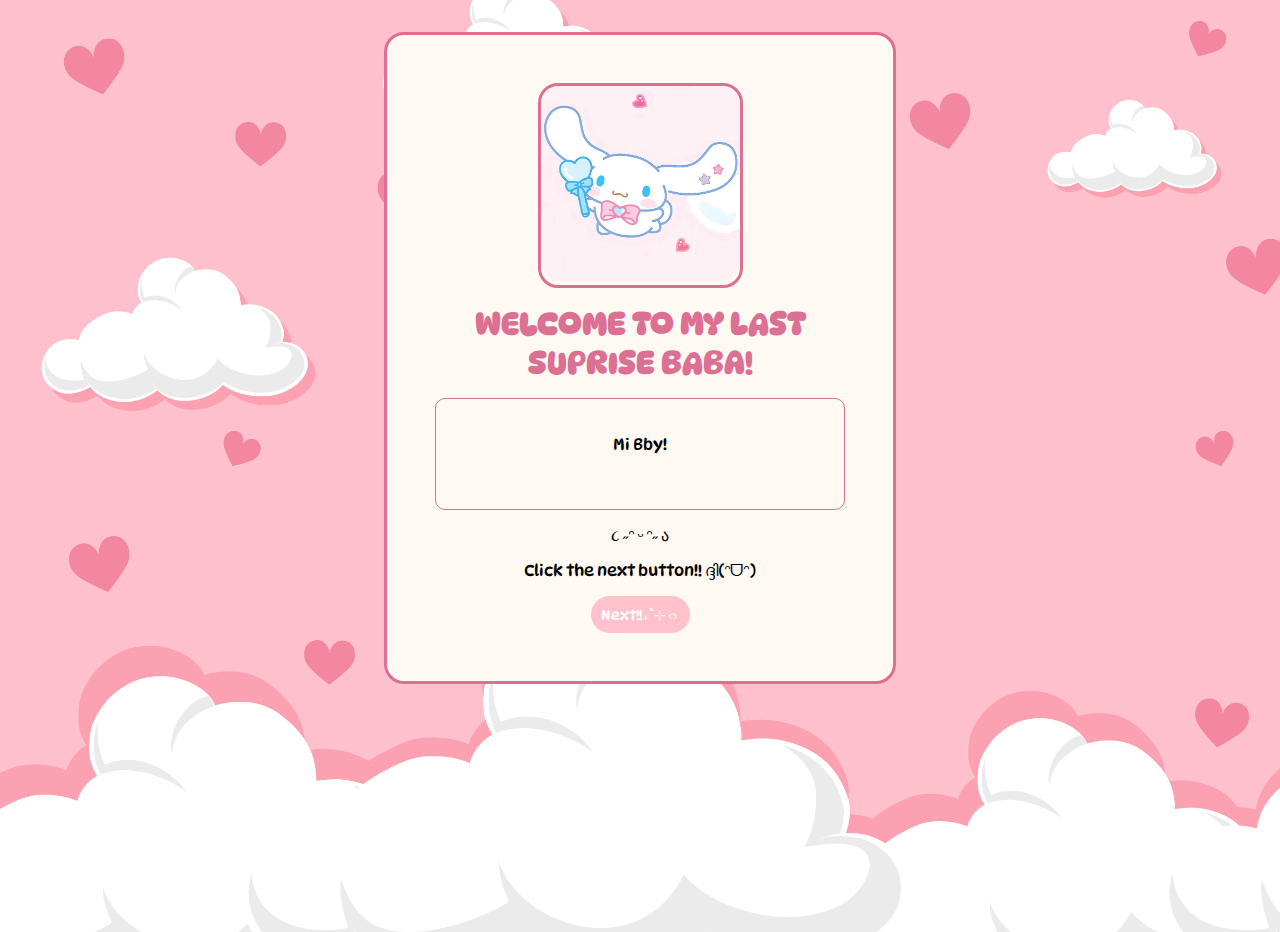
<file: index.html>
<!DOCTYPE html>
<html lang="en">
<head>
    <meta charset="UTF-8">
    <meta name="viewport" content="width=device-width, initial-scale=1.0">
    <title>lock page</title>
    <link rel="stylesheet" href="styles.css">
</head>
<body>
    <div class="mainContainer">
        <div class="imgContainer">
            <img src="imgs/7462814706cae477ba9b4541bc486c58.jpg">
        </div>

        <h1>WELCOME TO MY LAST SUPRISE BABA!</h1>
        <div class="textContainer">
            <p>Mi Bby!</p><br>
        </div>

        <p> ૮ ˶ᵔ ᵕ ᵔ˶ ა </p>
        <p>Click the next button!! ദ്ദി(ᵔᗜᵔ)</p>

        <button><a href="Lock/index.html">Next!!₊˚⊹ᰔ</a</button>
    </div>

</body>
</html>
</file>
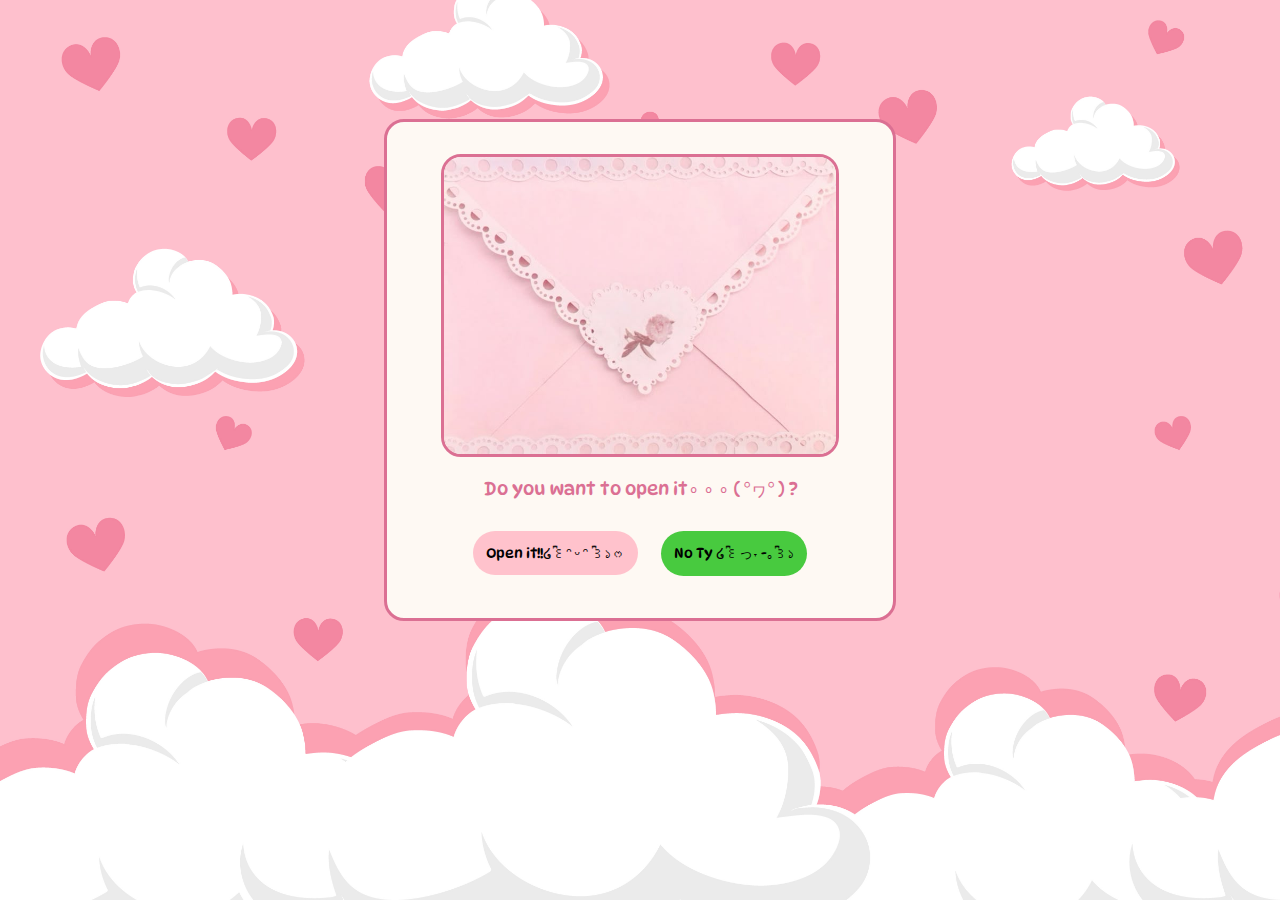
<file: Lock/index.html>
<!DOCTYPE html>
<html lang="en">
<head>
    <meta charset="UTF-8">
    <meta name="viewport" content="width=device-width, initial-scale=1.0">
    <title>2nd lock</title>
    <link rel="stylesheet" href="styles.css">
</head>
<body>
    <div class="mainContainer">
        <div id="firstView">
            <div class="imgContainer">
              <img src="../imgs/287b342cab7144224f35abc160c6b19b.jpg" />
            </div>
            <div class="textContainer">
              <p>Do you want to open it∘ ∘ ∘ ( °ヮ° ) ?</p>
            </div>
            <button onclick="openIt()">Open it!!໒꒰ྀིᵔ ᵕ ᵔ ꒱ྀི১ᰔ</button>
            <button onclick="showSecondView()">No Ty ໒꒰ྀིっ˕ -｡꒱ྀི১</button>
        </div>

        <div id="secondView" class="hidden">
            <div class="imgContainer">
              <img src="../imgs/83ebc2df9ed2c3cbfceccb77a3f7a17f.jpg" />
            </div>
            <p>Awh... Let's go over that one more time. Please? (╥‸╥)</p>
            <button onclick="goBack()">Okay..?</button>
        </div>

    <script src="index.js"></script>
</body>
</html>
</file>
<file: styles.css>
@import url('https://fonts.googleapis.com/css2?family=Figtree:ital,wght@0,300..900;1,300..900&display=swap');
@import url('https://fonts.googleapis.com/css2?family=DynaPuff:wght@400..700&display=swap');
@import url('https://fonts.googleapis.com/css2?family=Leckerli+One&family=Lexend:wght@100..900&display=swap');

*{
    box-sizing: border-box;
    margin: 0;
    padding: 0;
    font-family: "DynaPuff", sans-serif;
}

body{
    background-image: url('imgs/pinkbg.jpg');
    background-repeat: no-repeat;
    background-size: cover;
    width: 100vw;
    height: 100vh;
}

.mainContainer{
    background-color: rgb(254, 249, 243);
    margin: 2rem auto;
    width: 40%;
    height: auto;
    border: 3px solid palevioletred;
    border-radius: 20px;
    padding: 3rem;
    text-align: center;
}

.imgContainer{
    margin: auto;
    width: 50%;
    border: 3px solid palevioletred;
    border-radius: 20px;
}

.imgContainer img{
    width: 100%;
    border-radius: 20px;
}

h1{
    color: palevioletred;
}

.textContainer{
    border: 1px solid palevioletred;
    border-radius: 10px;
    padding: 20px;
}

h1, p{
    margin: 1rem;
}

button{
    background-color: hsl(350, 100%, 88%);
    border: none;
    border-radius: 20px;
    font-size: 14px;
    padding: 10px;
    transition: box-shadow .2s ease, transform .2s ease;
}

button:hover{
    cursor: pointer;
    box-shadow: 5px 4px 10px rgb(104, 103, 103);
}

button:active{
    background-color: hsl(350, 100%, 78%);
    transform: scale(.90);
}

button a{
    text-decoration: none;
    color: white;
}
</file>
<file: Lock/styles.css>
@import url('https://fonts.googleapis.com/css2?family=Figtree:ital,wght@0,300..900;1,300..900&display=swap');
@import url('https://fonts.googleapis.com/css2?family=DynaPuff:wght@400..700&display=swap');
@import url('https://fonts.googleapis.com/css2?family=Leckerli+One&family=Lexend:wght@100..900&display=swap');

*{
    box-sizing: border-box;
    margin: 0;
    padding: 0;
    font-family: "DynaPuff", sans-serif;
}

body{
    background-image: url('../imgs/pinkbg.jpg');
    background-repeat: no-repeat;
    background-size: cover;
    width: 100vw;
    height: 100vh;
    display: flex;
    justify-content: center;
    align-items: center;
}

.mainContainer{
    background-color: rgb(254, 249, 243);
    margin-top: 5rem;
    margin-bottom: 15rem;
    width: 40%;
    height: auto;
    border: 3px solid palevioletred;
    border-radius: 20px;
    padding: 2rem;
    text-align: center;
}

.imgContainer{
    margin: auto;
    width: 90%;
    border: 3px solid palevioletred;
    border-radius: 20px;
    overflow: hidden;
}

.imgContainer img{
    width: 100%;
    border-radius: 15px;
    display: block;

}


p{
    color: palevioletred;
    margin: 20px auto;
    font-size: 18px;
}

button{
    background-color: hsl(350, 100%, 88%);
    border: none;
    border-radius: 30px;
    font-size: 14px;
    padding: 13px;
    transition: box-shadow .2s ease, transform .2s ease;
    margin: 10px;
}

button:nth-of-type(2){
    background-color: rgb(72, 202, 63);
}

button:hover{
    cursor: pointer;
    box-shadow: 5px 4px 10px rgb(104, 103, 103);
}

button:active{
    background-color: hsl(350, 100%, 78%);
    transform: scale(.90);
}

button a{
    text-decoration: none;
    color: white;
}

.hidden {
    display: none;
  }
</file>
